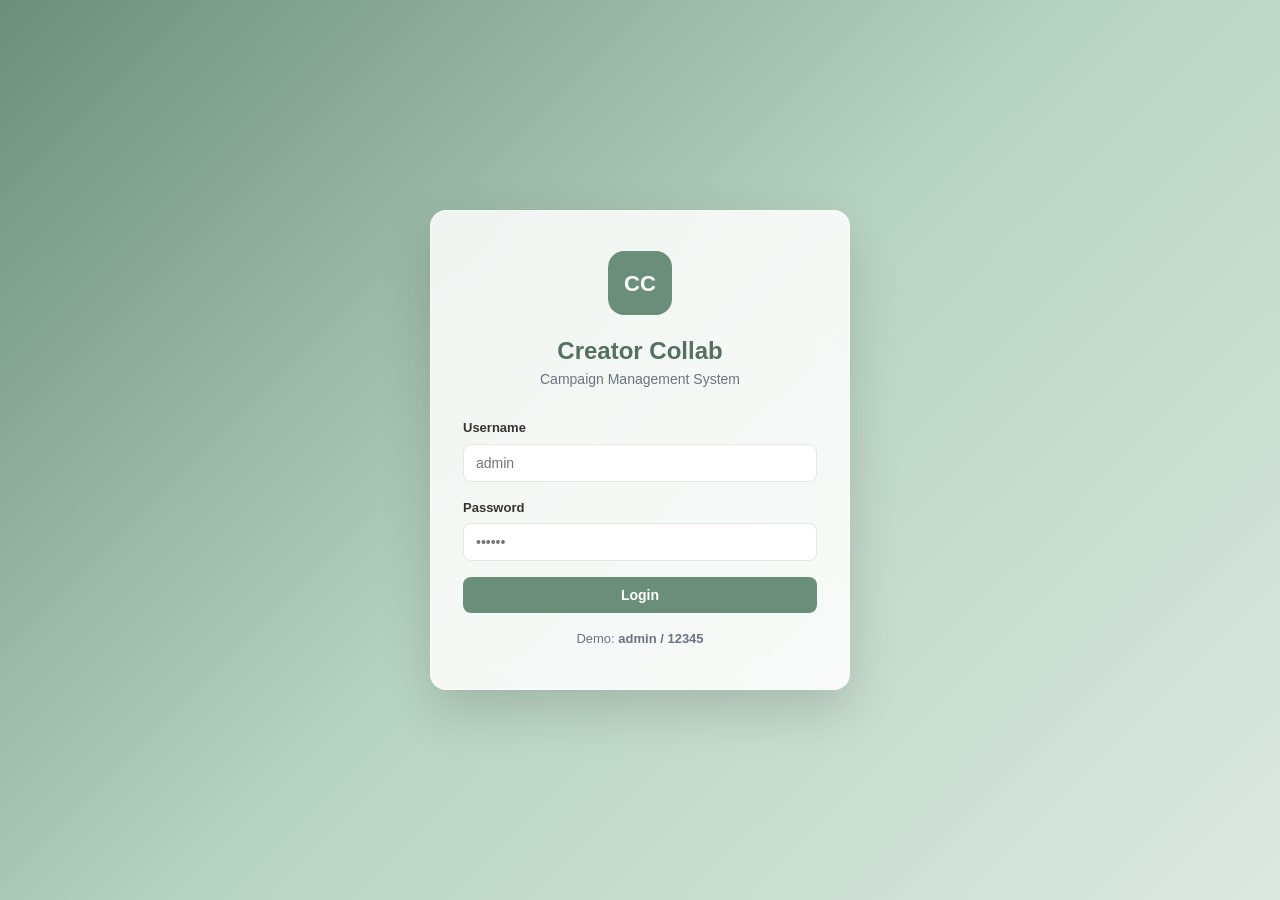
<file: index.html>
<!DOCTYPE html>
<html lang="en">
<head>
  <meta charset="UTF-8" />
  <meta name="viewport" content="width=device-width, initial-scale=1.0"/>
  <title>Login | Creator Collaboration System</title>
  <link rel="stylesheet" href="common.css" />
  <link rel="stylesheet" href="login.css" />
</head>
<body class="login-body">
  <!-- Login Card -->
  <div class="login-wrapper">
    <div class="login-card glass">
      <div class="login-logo">CC</div>
      <h1>Creator Collab</h1>
      <p class="subtitle">Campaign Management System</p>
      <form id="loginForm" class="login-form" novalidate>
        <div class="form-group">
          <label for="username">Username</label>
          <input type="text" id="username" placeholder="admin" autocomplete="username" />
        </div>
        <div class="form-group">
          <label for="password">Password</label>
          <input type="password" id="password" placeholder="••••••" autocomplete="current-password" />
        </div>
        <div id="loginError" class="error-msg hidden"></div>
        <button type="submit" class="btn btn-primary btn-block">Login</button>
        <p class="hint">Demo: <strong>admin / 12345</strong></p>
      </form>
    </div>
  </div>
  <div id="toast" class="toast hidden"></div>
  <script src="storage.js"></script>
  <script src="login.js"></script>
</body>
</html>
</file>
<file: common.css>
/* ===== Common Design System ===== */
:root {
  --primary: #6B8E7A;
  --primary-dark: #557060;
  --secondary: #DCE8E1;
  --accent: #F4F7F5;
  --text: #333333;
  --muted: #6b7280;
  --danger: #d9534f;
  --warning: #e0a800;
  --success: #28a745;
  --white: #ffffff;
  --border: #e2e8e4;
  --radius: 10px;
  --shadow: 0 4px 14px rgba(0,0,0,0.06);
  --shadow-lg: 0 10px 30px rgba(0,0,0,0.12);
}
* { box-sizing: border-box; margin: 0; padding: 0; }
body {
  font-family: 'Segoe UI', Tahoma, sans-serif;
  background: var(--accent);
  color: var(--text);
  line-height: 1.5;
  min-height: 100vh;
}
a { text-decoration: none; color: inherit; }
button { font-family: inherit; cursor: pointer; }
/* Layout */
.container { max-width: 1200px; margin: 0 auto; padding: 24px; }
/* Navbar */
.navbar {
  display: flex; justify-content: space-between; align-items: center;
  padding: 14px 28px; background: var(--white);
  border-bottom: 1px solid var(--border); box-shadow: var(--shadow);
  flex-wrap: wrap; gap: 12px;
}
.navbar-left { display: flex; align-items: center; gap: 12px; }
.navbar-right { display: flex; align-items: center; gap: 10px; flex-wrap: wrap; }
.brand-logo {
  width: 44px; height: 44px; border-radius: 10px;
  background: var(--primary); color: white;
  display: flex; align-items: center; justify-content: center;
  font-weight: 700; font-size: 18px;
}
.brand-name { font-size: 18px; }
.brand-sub { font-size: 12px; color: var(--muted); }
.user-chip {
  background: var(--secondary); padding: 6px 12px;
  border-radius: 20px; font-size: 14px;
}
/* Buttons */
.btn {
  padding: 10px 18px; border-radius: 8px; border: none;
  font-weight: 600; font-size: 14px;
  transition: all .2s ease;
}
.btn:hover { transform: translateY(-1px); }
.btn-primary { background: var(--primary); color: white; }
.btn-primary:hover { background: var(--primary-dark); }
.btn-outline {
  background: transparent; border: 1px solid var(--primary);
  color: var(--primary);
}
.btn-outline:hover { background: var(--primary); color: white; }
.btn-danger { background: var(--danger); color: white; }
.btn-sm { padding: 6px 10px; font-size: 12px; }
.btn-block { width: 100%; }
/* Cards */
.card {
  background: var(--white); padding: 24px; border-radius: var(--radius);
  box-shadow: var(--shadow); margin-bottom: 20px;
}
.card h3 { margin-bottom: 16px; color: var(--primary-dark); }
/* Forms */
.form-group { display: flex; flex-direction: column; margin-bottom: 14px; }
.form-group label { margin-bottom: 6px; font-weight: 600; font-size: 13px; }
.form-group input, .form-group select, .form-group textarea {
  padding: 10px 12px; border: 1px solid var(--border);
  border-radius: 8px; font-size: 14px; font-family: inherit;
  background: var(--white); color: var(--text);
  transition: border-color .2s;
}
.form-group input:focus, .form-group select:focus, .form-group textarea:focus {
  outline: none; border-color: var(--primary);
}
.grid-form {
  display: grid; grid-template-columns: repeat(2, 1fr); gap: 14px;
}
.grid-form .full { grid-column: 1 / -1; }
.form-actions { display: flex; gap: 10px; margin-top: 8px; }
/* Tabs */
.tabs {
  display: flex; gap: 8px; margin-bottom: 18px;
  border-bottom: 2px solid var(--border); flex-wrap: wrap;
}
.tab-btn {
  background: transparent; border: none; padding: 10px 18px;
  font-weight: 600; color: var(--muted);
  border-bottom: 3px solid transparent; margin-bottom: -2px;
}
.tab-btn.active { color: var(--primary-dark); border-bottom-color: var(--primary); }
.tab-panel { display: none; }
.tab-panel.active { display: block; }
/* Tables */
.table-wrap { overflow-x: auto; }
.data-table { width: 100%; border-collapse: collapse; min-width: 600px; }
.data-table th, .data-table td {
  padding: 12px; text-align: left; border-bottom: 1px solid var(--border);
  font-size: 14px;
}
.data-table th { background: var(--secondary); color: var(--primary-dark); }
.data-table tbody tr:hover { background: var(--accent); }
.data-table .row-actions { display: flex; gap: 6px; flex-wrap: wrap; }
/* Search */
.search-input {
  width: 100%; padding: 12px 16px; margin-bottom: 16px;
  border: 1px solid var(--border); border-radius: 8px; font-size: 14px;
}
/* Status badges */
.badge {
  display: inline-block; padding: 4px 10px; border-radius: 12px;
  font-size: 12px; font-weight: 600; background: var(--secondary);
  color: var(--primary-dark);
}
/* Modal */
.modal {
  position: fixed; inset: 0; background: rgba(0,0,0,0.5);
  display: flex; align-items: center; justify-content: center;
  z-index: 999; padding: 20px;
}
.modal-content {
  background: white; padding: 28px; border-radius: var(--radius);
  max-width: 600px; width: 100%; max-height: 90vh; overflow-y: auto;
  position: relative; box-shadow: var(--shadow-lg);
}
.modal-content.small { max-width: 400px; }
.modal-close {
  position: absolute; top: 12px; right: 16px;
  background: transparent; border: none; font-size: 24px; color: var(--muted);
}
.modal-actions { display: flex; gap: 10px; margin-top: 18px; justify-content: flex-end; }
/* Toast */
.toast {
  position: fixed; bottom: 24px; right: 24px;
  background: var(--primary-dark); color: white;
  padding: 12px 20px; border-radius: 8px;
  box-shadow: var(--shadow-lg); z-index: 1000;
  animation: slideUp .3s ease;
}
.toast.error { background: var(--danger); }
.toast.success { background: var(--success); }
@keyframes slideUp { from { transform: translateY(20px); opacity:0;} to {transform:none; opacity:1;} }
/* Utilities */
.hidden { display: none !important; }
.error-msg { color: var(--danger); font-size: 13px; margin-bottom: 10px; }
.empty { text-align: center; padding: 30px; color: var(--muted); }
/* Responsive */
@media (max-width: 768px) {
  .grid-form { grid-template-columns: 1fr; }
  .container { padding: 16px; }
  .navbar { padding: 12px 16px; }
  .brand-name { font-size: 16px; }
}
</file>
<file: login.css>
/* Login Page Styles */
.login-body {
  min-height: 100vh;
  background: linear-gradient(135deg, #6B8E7A 0%, #B8D4C2 50%, #DCE8E1 100%);
  display: flex; align-items: center; justify-content: center;
  padding: 20px;
}
.login-wrapper { width: 100%; max-width: 420px; }
.glass {
  background: rgba(255, 255, 255, 0.85);
  backdrop-filter: blur(14px);
  -webkit-backdrop-filter: blur(14px);
  border: 1px solid rgba(255, 255, 255, 0.4);
  border-radius: 16px;
  padding: 40px 32px;
  box-shadow: 0 20px 50px rgba(0,0,0,0.15);
  text-align: center;
}
.login-logo {
  width: 64px; height: 64px; border-radius: 16px;
  background: var(--primary); color: white;
  display: inline-flex; align-items: center; justify-content: center;
  font-size: 22px; font-weight: 700;
  margin-bottom: 18px;
}
.login-card h1 { font-size: 24px; color: var(--primary-dark); }
.subtitle { color: var(--muted); margin-bottom: 28px; font-size: 14px; }
.login-form { text-align: left; }
.login-form .form-group { margin-bottom: 16px; }
.login-form .hint {
  text-align: center; margin-top: 16px;
  color: var(--muted); font-size: 13px;
}
</file>
<file: collaboration.css>
/* Collaboration Desk styles */
.status-select {
  padding: 6px 8px; border-radius: 6px; font-size: 13px;
  border: 1px solid var(--border); background: white;
}
</file>
<file: creator.css>
/* Creator Hub specific styles */
.status-select {
  padding: 6px 8px; border-radius: 6px; font-size: 13px;
  border: 1px solid var(--border); background: white;
}
#viewBody p { margin-bottom: 8px; font-size: 14px; }
#viewBody strong { color: var(--primary-dark); }
</file>
<file: dashboard.css>
/* Dashboard Styles */
.welcome { margin-bottom: 24px; }
.welcome h2 { color: var(--primary-dark); font-size: 26px; }
.welcome p { color: var(--muted); }
.stats-grid {
  display: grid; gap: 16px;
  grid-template-columns: repeat(auto-fit, minmax(180px, 1fr));
  margin-bottom: 32px;
}
.stat-card {
  background: var(--white); padding: 20px; border-radius: var(--radius);
  box-shadow: var(--shadow); text-align: center;
  border-left: 4px solid var(--primary);
  transition: transform .2s;
}
.stat-card:hover { transform: translateY(-2px); }
.stat-card h3 { font-size: 28px; color: var(--primary-dark); margin-bottom: 4px; }
.stat-card p { color: var(--muted); font-size: 13px; }
.modules-grid {
  display: grid; gap: 20px;
  grid-template-columns: repeat(auto-fit, minmax(260px, 1fr));
}
.module-card {
  background: var(--white); padding: 28px; border-radius: var(--radius);
  box-shadow: var(--shadow); text-align: center;
  transition: all .25s;
  border: 2px solid transparent;
}
.module-card:hover {
  transform: translateY(-4px); border-color: var(--primary);
  box-shadow: var(--shadow-lg);
}
.module-icon { font-size: 42px; margin-bottom: 12px; }
.module-card h3 { color: var(--primary-dark); margin-bottom: 6px; }
.module-card p { color: var(--muted); font-size: 14px; }
</file>
